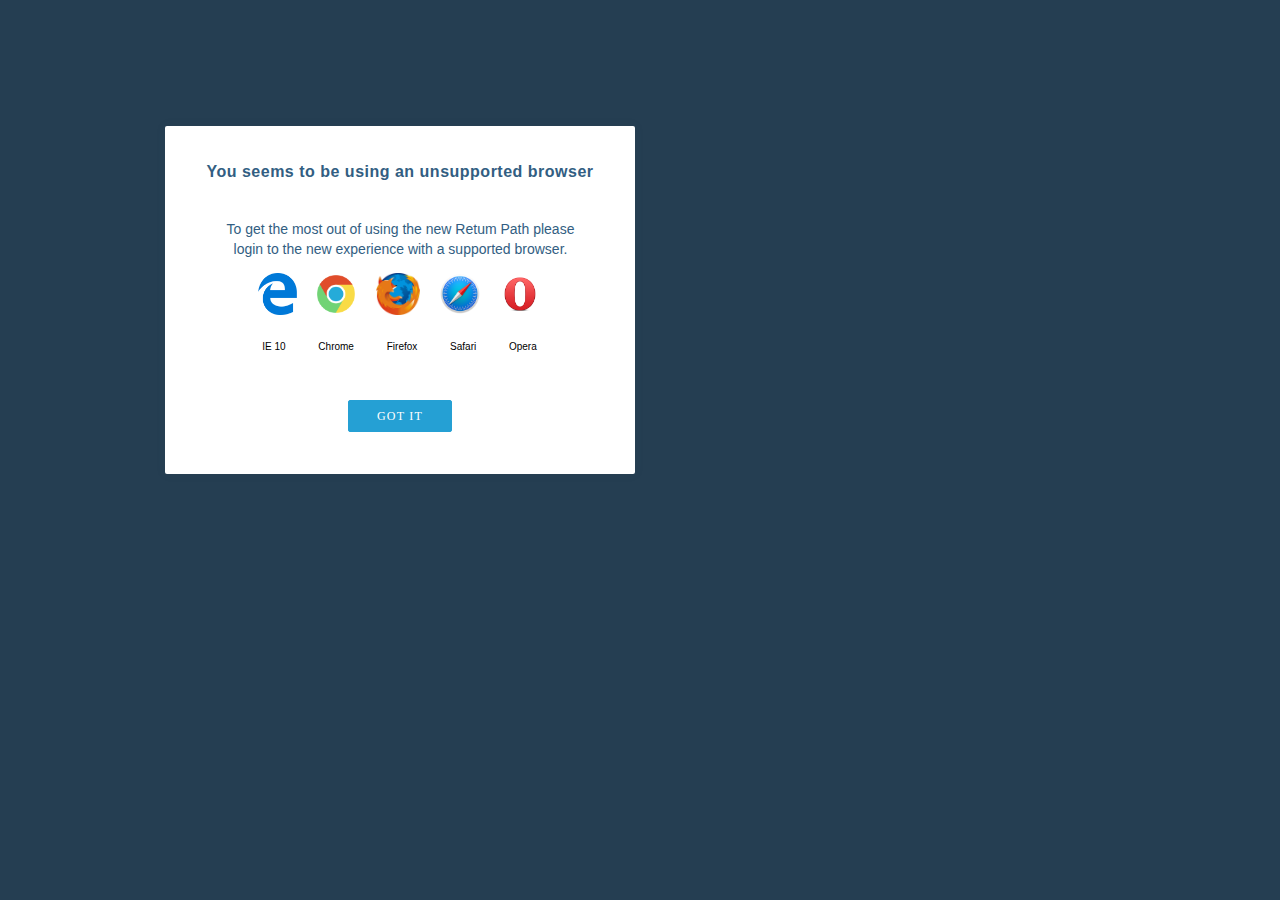
<file: dz3/index.html>
<!DOCTYPE html>
<html lang="en">
  <head>
    <meta charset="UTF-8" />
    <meta name="viewport" content="width=device-width, initial-scale=1.0" />
    <title>dz3</title>
    <link rel="stylesheet" href="./styles.css" />
  </head>
  <body>
    <div class="lightbox-div">
      <h6 class="title-header">You seems to be using an unsupported browser</h6>
      <p class="sub-text">
        To get the most out of using the new Retum Path please login to the new
        experience with a supported browser.
      </p>

      <nav class="img-nav">
        <img class="displayd" src="./Microsoft.png" alt="Exp" height="42" />
        <img class="displayd" src="./Chrome.png" alt="Chrome" height="42" />
        <img class="displayd" src="./Firefox.png" alt="Firefox" height="42" />
        <img class="displayd" src="./Safari.png" alt="Safari" height="42" />
        <img class="displayd" src="./Opera.png" alt="Opera" height="42" />
      </nav>

      <nav class="page-nav">
        <a href="" class="page-link">IE 10</a>
        <a href="" class="page-link">Chrome</a>
        <a href="" class="page-link">Firefox</a>
        <a href="" class="page-link">Safari</a>
        <a href="" class="page-link">Opera</a>
      </nav>
      <div class="button">
        <button class="btn">GOT IT</button>
      </div>
    </div>
  </body>
</html>
</file>
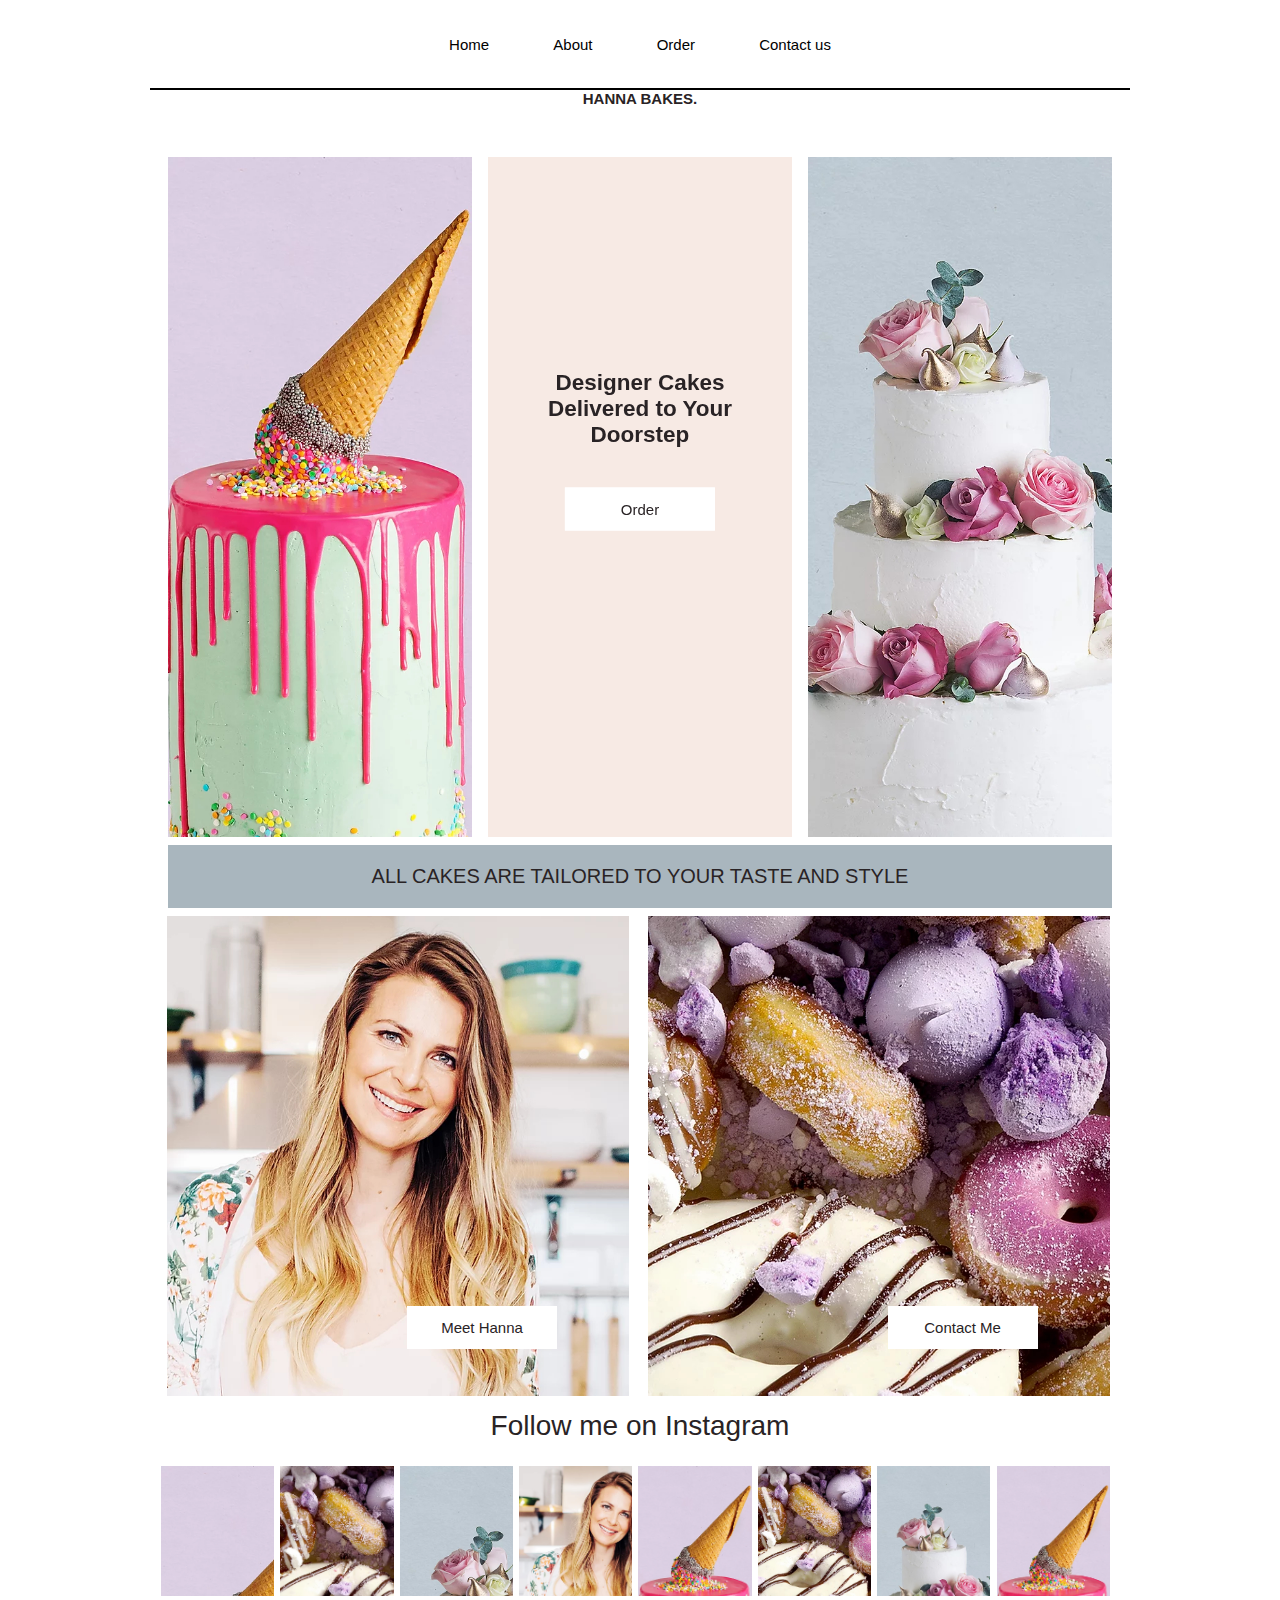
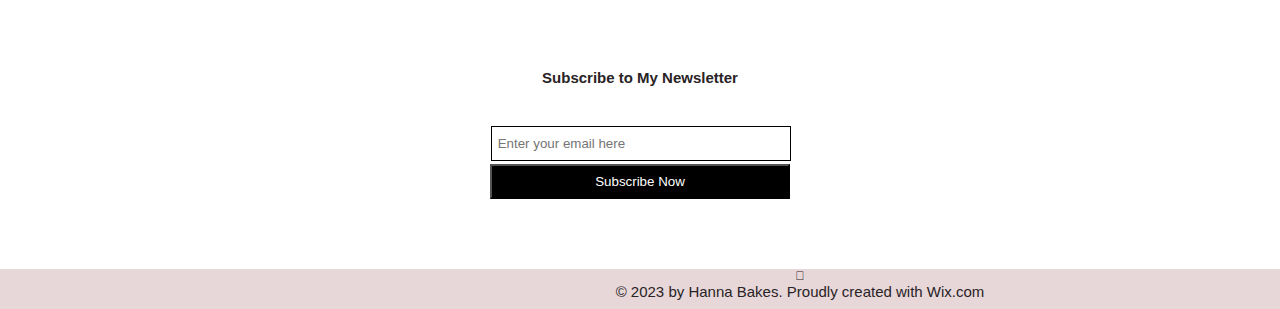
<file: dz4/index.html>
<!DOCTYPE html>
<html lang="en">
  <head>
    <meta charset="UTF-8" />
    <meta name="viewport" content="width=device-width, initial-scale=1.0" />
    <title>Lesson 3</title>
    <link rel="stylesheet" href="./styles.css" />
  </head>
  <body>
    <header>
      <nav class="page-nav">
        <a href="" class="page-link">Home</a>
        <a href="" class="page-link">About</a>
        <a href="" class="page-link">Order</a>
        <a href="" class="page-link">Contact us</a>
      </nav>
    </header>

    <main class="page-content">
      <section class="name-section"><h2>HANNA BAKES.</h2></section>

      <section class="promotion-baner">
        <div
          style="background-image: url(./1.jpg);"
          class="baner-item with-image"
        ></div>

        <div class="baner-item colored">
          <div class="item-description">
            <h2 class="description-head">
              Designer Cakes <br />
              Delivered to Your <br />
              Doorstep
            </h2>
            <a href="#" class="action-button">Order</a>
          </div>
        </div>

        <div
          style="background-image: url(./2.jpg);"
          class="baner-item with-image"
        ></div>
      </section>
      <section>
        <div class="baner-text">
          ALL CAKES ARE TAILORED TO YOUR TASTE AND STYLE
        </div>
      </section>

      <section class="photo-baner">
        <div style="background-image: url(./3.jpg);" class="photo-item">
          <a href="#" class="meet-button">Meet Hanna</a>
        </div>
        <div style="background-image: url(./4.jpg);" class="photo-item">
          <a href="#" class="contact-button">Contact Me</a>
        </div>
      </section>
      <section>
        <div class="class-follow">Follow me on Instagram</div>
      </section>
      <section>
        <div style="background-image: url(./1.jpg);" class="sweet-item"></div>
        <div style="background-image: url(./4.jpg);" class="sweet-item"></div>
        <div style="background-image: url(./2.jpg);" class="sweet-item"></div>
        <div style="background-image: url(./3.jpg);" class="sweet-item"></div>
        <div style="background-image: url(./1.jpg);" class="cake-item"></div>
        <div style="background-image: url(./4.jpg);" class="cake-item"></div>
        <div style="background-image: url(./2.jpg);" class="cake-item"></div>
        <div style="background-image: url(./1.jpg);" class="cake-item"></div>
      </section>
      <section>
        <form action="" class="comments-form">
          <h4 class="form-header">Subscribe to My Newsletter</h4>
          <div>
            <input
              type="text"
              class="form-field"
              placeholder=" Enter your email here"
            />
          </div>
          <div>
            <button class="btn">Subscribe Now</button>
          </div>
        </form>
      </section>
    </main>

    <footer class="page-footer">
      <h5></h5>
      © 2023 by Hanna Bakes. Proudly created with Wix.com
    </footer>
  </body>
</html>
</file>
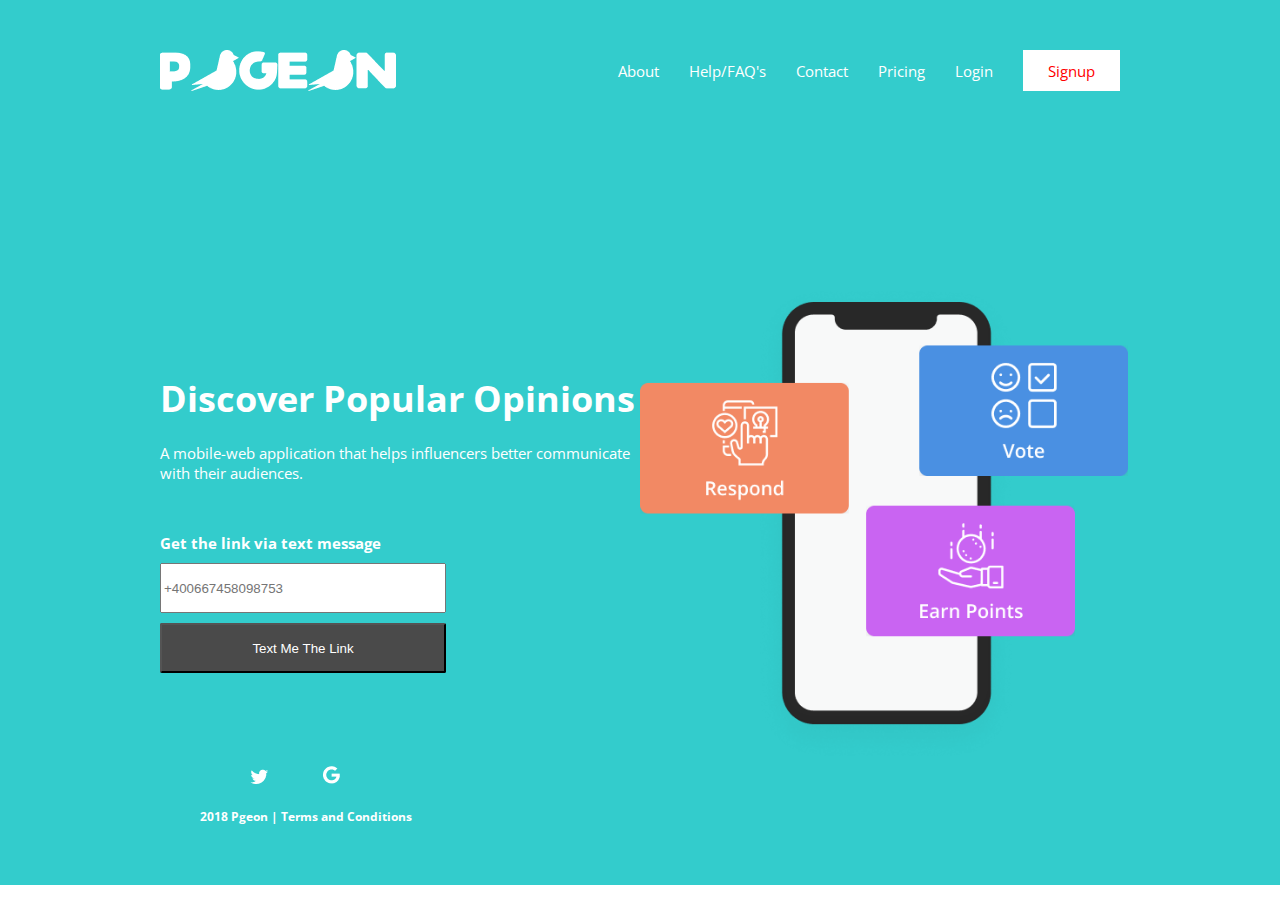
<file: dz5/index.html>
<!DOCTYPE html>
<html lang="en">
  <head>
    <meta charset="UTF-8" />
    <meta name="viewport" content="width=device-width, initial-scale=1.0" />
    <title>DZ5</title>
    <link rel="stylesheet" href="./styles.css" />
  </head>
  <body>

    <header class="page-section page-header">
        <div class="page-content">
          <div class="logo">
            <img class="logo-img" src="P.png" alt="">
            <img class="logo-img" src="O.png" alt="">
            <img class="logo-img" src="G.png" alt="">
            <img class="logo-img" src="E.png" alt="">
            <img class="logo-img" src="O.png" alt="">
            <img class="logo-img" src="N.png" alt="">
          </div>
               
          <nav class="nav">
            <a href="#" class="nav-item">About</a>
            <a href="#" class="nav-item">Help/FAQ's</a>
            <a href="#" class="nav-item">Contact</a>
            <a href="#" class="nav-item">Pricing</a>
            <a href="#" class="nav-item">Login</a>
            <a href="#" class="nav-item">Signup</a>
          </nav>
        </div>
    </header>
    <section class="page-section baner-section">
      <div class="page-content">
        <div class="baner-column">
            <div class="baner-text">
              <h2 class="name-header">Discover Popular Opinions</h2>

              <p class="p-content">
                A mobile-web application that helps influencers better communicate
                <br> with their audiences.
              </p>
              <form action="" class="get-link">
                  <h4>Get the link via text message</h4>
                <div>
                    <input type="text" class="number-field" placeholder="+400667458098753"/>
                    <div class="button-wrapper">
                        <button class="btn">Text Me The Link</button>
                    </div>
                    </div>  
                </form>
            </div>
            </div>

              <div class="baner-column">
              <img class="baner-image" src="Iphone mocks.png" alt="">
          </div>
          </section>

          <footer class="page-footer">
              <img class="twitter" src="t.png" alt="">
              <img src="./.png" alt="">
              <h5 class="text-footer">2018 Pgeon	|	Terms and Conditions</h5>
          </footer>

  </body>
</html>
</file>
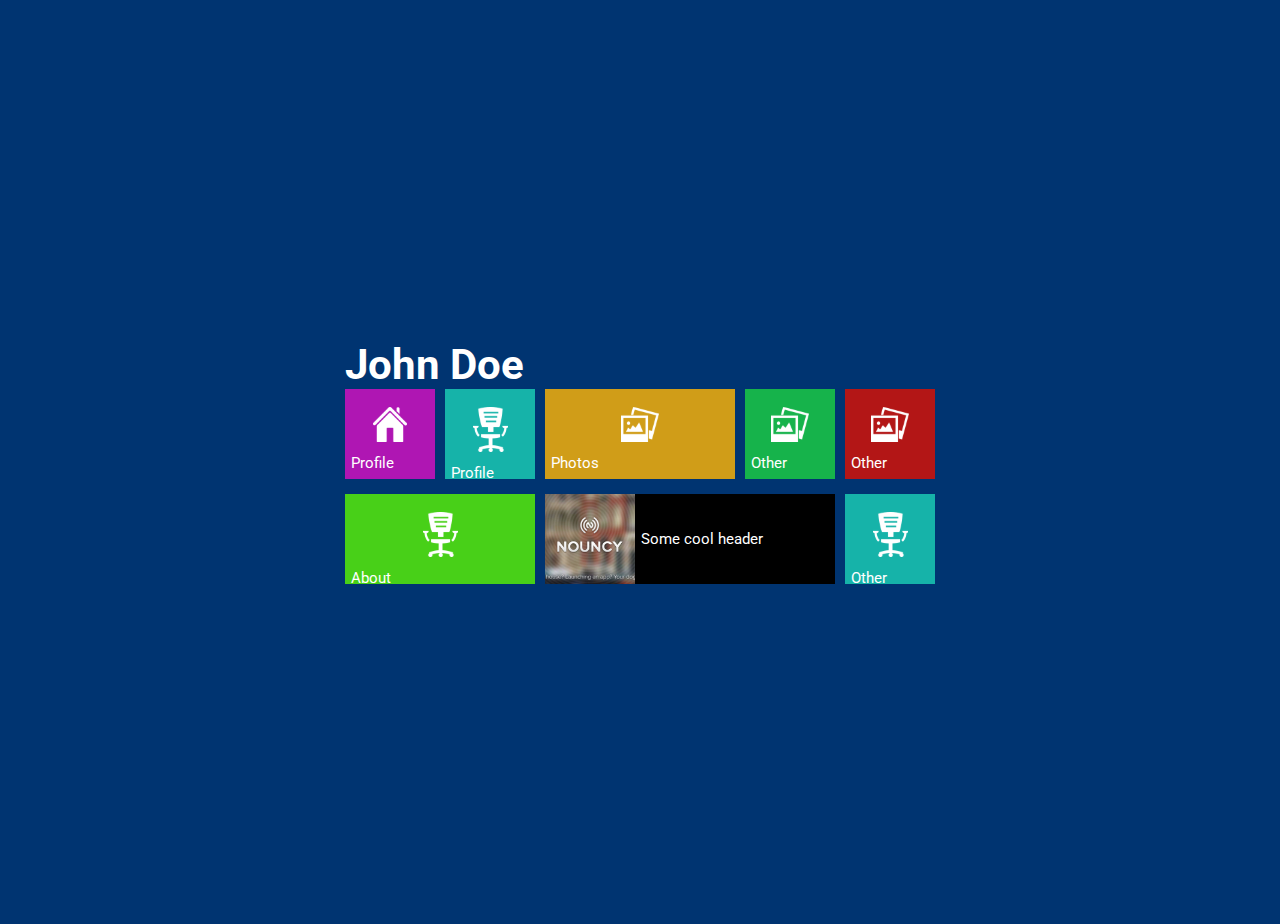
<file: dz7/index.html>
<!DOCTYPE html>
<html lang="en">
  <head>
    <meta charset="UTF-8" />
    <meta name="viewport" content="width=device-width, initial-scale=1.0" />
    <title>dz7</title>
    <link rel="stylesheet" href="./styles/all.css" />
  </head>
  <body>
    <section class="page-section">
      <div class="div-section">
        <h2 class="name-title">John Doe</h2>
        <nav class="nav">
          <a href="#" class="nav-item" style="background-color: #af16b3;">
            <img class="nav-img" src="1.svg" alt="" />
            <p class="text">Profile</p>
          </a>
          <a href="#" class="nav-item" style="background-color: #16b3a9;"
            ><img class="nav-img" src="2.svg" alt="" />
            <p class="text">Profile</p>
          </a>
          <a href="#" class="nav-item-1" style="background-color: #d09d18;">
            <img class="nav-img" src="image 4.svg" alt="" />
            <p class="text">Photos</p>
          </a>
          <a href="#" class="nav-item" style="background-color: #16b34b;">
            <img class="nav-img" src="image 4.svg" alt="" />
            <p class="text">Other</p>
          </a>
          <a href="#" class="nav-item" style="background-color: #b31616;">
            <img class="nav-img" src="image 4.svg" alt="" />
            <p class="text">Other</p>
          </a>
        </nav>
        <nav class="nav">
          <a href="#" class="nav-item-1" style="background-color: #48d018;">
            <img class="nav-img" src="2.svg" alt="" />
            <p class="text">About</p></a
          >

          <a href="#" class="nav-item-2" style="background-color: black;">
            <img src="4.svg" alt="" />
            <p class="text"></p>Some cool header</p>
          </a>
          <a href="#" class="nav-item" style="background-color: #16b3a9;">
            <img class="nav-img" src="2.svg" alt="" />
            <p class="text">Other</p>
          </a>
        </nav>
      </div>
    </section>
  </body>
</html>
</file>
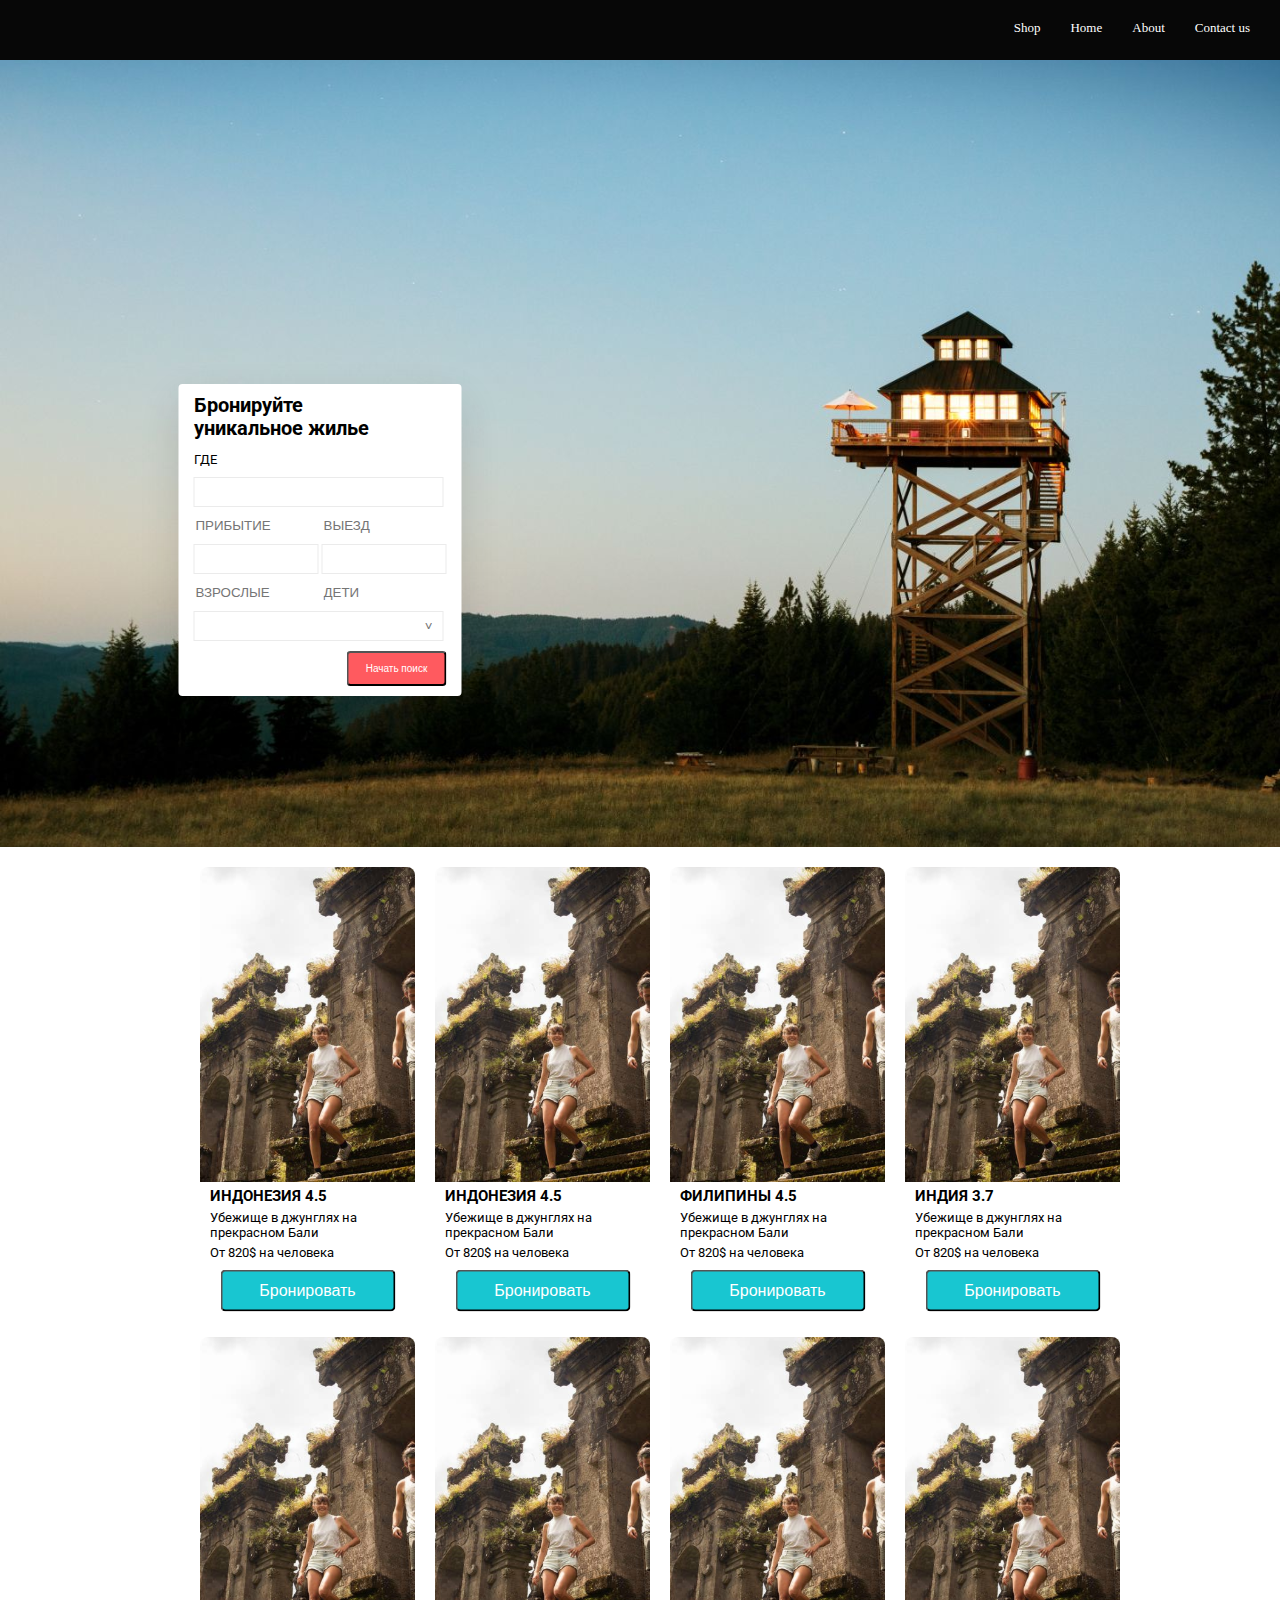
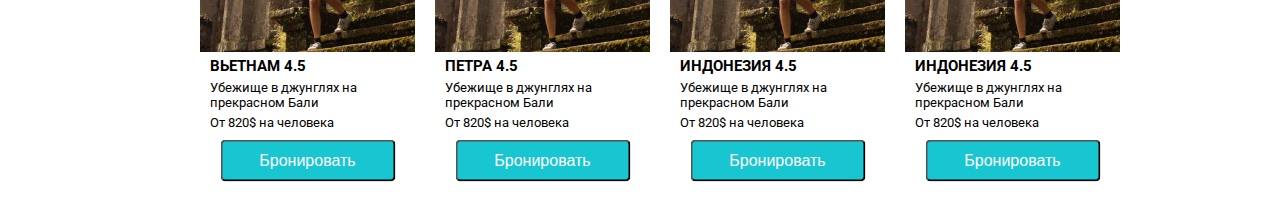
<file: dz8/index.html>
<!DOCTYPE html>
<html lang="en">
  <head>
    <meta charset="UTF-8" />
    <meta name="viewport" content="width=device-width, initial-scale=1.0" />
    <title>Dz8</title>
    <link rel="stylesheet" href="./index.css" />
  </head>
  <body>
    <header class="page-header">
      <nav class="nav">
        <a href="#" class="nav-item">Shop</a>
        <a href="#" class="nav-item nav-hidden">Home</a>
        <a href="#" class="nav-item nav-hidden">About</a>
        <a href="#" class="nav-item nav-hidden">Contact us</a>
      </nav>
    </header>

    <main class="page-main grid-view">
       <IMg class="img-pic" src="1.svg"></IMg>
        <form action="" class="form-booking">
            <h2 class="form-header">Бронируйте <br> уникальное жилье</h2>
        <p>ГДЕ</p>
        <div>
          <input type="text" class="email-field" />
        </div>
        <div>
          <input type="text" class="text-arrive" placeholder="ПРИБЫТИЕ"/>
          <input type="text" class="text-arrive" placeholder="ВЫЕЗД"/>

        </div>
        
        <div>
          <input type="text" class="email-arrive" />
          <input type="text" class="email-arrive" />

        </div>
        <div>
          <input type="text" class="text-arrive" placeholder="ВЗРОСЛЫЕ"/>
          <input type="text" class="text-arrive" placeholder="ДЕТИ"/>
          
        </div>        <div>
          <input type="text" class="email-field" placeholder="˅"/><span></span>
        </div>
        <div class="button-wrapper">
          <button class="btn">Начать поиск</button>
        </div>
      </div>
        </form>
        
      <div class="col-8 content grid-view">
        <div class="col-4 col-lg-4 col-xs-8">
          <div class="thumbnail">
            <div class="thumbnail-img"></div>
            <div class="thumbnail-details">
              <h3 class="name-country">ИНДОНЕЗИЯ 4.5</h3>
              
              <p class="p-text">Убежище в джунглях на <br> прекрасном Бали <br>
                <p>От 820$ на человека</p>
              </p>
              <button class="thumbnail-btn">Бронировать</button>
            </div>
          </div>
        </div>

        <div class="col-4 col-lg-4 col-xs-8">
          <div class="thumbnail">
            <div class="thumbnail-img"></div>
            <div class="thumbnail-details">
              <h3 class="name-country">ИНДОНЕЗИЯ 4.5</h3>
              <p class="p-text">Убежище в джунглях на <br> прекрасном Бали <br>
                <p>От 820$ на человека</p>
              </p>
              <button class="thumbnail-btn">Бронировать</button>
            </div>
          </div>
        </div>

        <div class="col-4 col-lg-4 col-xs-8">
          <div class="thumbnail">
            <div class="thumbnail-img"></div>
            <div class="thumbnail-details">
              <h3 class="name-country">ФИЛИПИНЫ 4.5</h3>

              <p class="p-text">Убежище в джунглях на <br> прекрасном Бали <br>
                <p>От 820$ на человека</p>
              </p>
              <button class="thumbnail-btn">Бронировать</button>
            </div>
            
          </div>
        </div>
        <div class="col-4 col-lg-4 col-xs-8">
          <div class="thumbnail">
            <div class="thumbnail-img"></div>
            <div class="thumbnail-details">
              <h3 class="name-country">ИНДИЯ 3.7</h3>

              <p class="p-text">Убежище в джунглях на <br> прекрасном Бали <br>
                <p>От 820$ на человека</p>
              </p class=>
              <button class="thumbnail-btn">Бронировать</button>
            </div>
          </div>
        </div>
        <div class="col-4 col-lg-4 col-xs-8">
          <div class="thumbnail">
            <div class="thumbnail-img"></div>
            <div class="thumbnail-details">
              <h3 class="name-country">ВЬЕТНАМ 4.5</h3>

              <p class="p-text">Убежище в джунглях на <br> прекрасном Бали <br>
                <p>От 820$ на человека</p>
              </p class>
              <button class="thumbnail-btn">Бронировать</button>
            </div>
          </div>
        </div>
        <div class="col-4 col-lg-4 col-xs-8">
          <div class="thumbnail">
            <div class="thumbnail-img"></div>
            <div class="thumbnail-details">
              <h3 class="name-country">ПЕТРА 4.5</h3>

              <p class="p-text">Убежище в джунглях на <br> прекрасном Бали <br>
                <p>От 820$ на человека</p> 
              </p class=>
              <button class="thumbnail-btn">Бронировать</button>
            </div>
          </div>
        </div>
        <div class="col-4 col-lg-4 col-xs-8">
          <div class="thumbnail">
            <div class="thumbnail-img"></div>
            <div class="thumbnail-details">
              <h3 class="name-country">ИНДОНЕЗИЯ 4.5</h3>

              <p class="p-text">Убежище в джунглях на <br> прекрасном Бали <br>
                <p>От 820$ на человека</p>
              </p class>
              <button class="thumbnail-btn">Бронировать</button>
            </div>
          </div>
        </div>
        <div class="col-4 col-lg-4 col-xs-8">
          <div class="thumbnail">
            <div class="thumbnail-img"></div>
            <div class="thumbnail-details">
              <h3 class="name-country">ИНДОНЕЗИЯ 4.5</h3>

              <p class="p-text">Убежище в джунглях на <br> прекрасном Бали <br>
                <p>От 820$ на человека</p>
              </p class>
              <button class="thumbnail-btn">Бронировать</button>
            </div>
          </div>
        </div>
      </div>
    </main>
  </body>
</html>
</file>
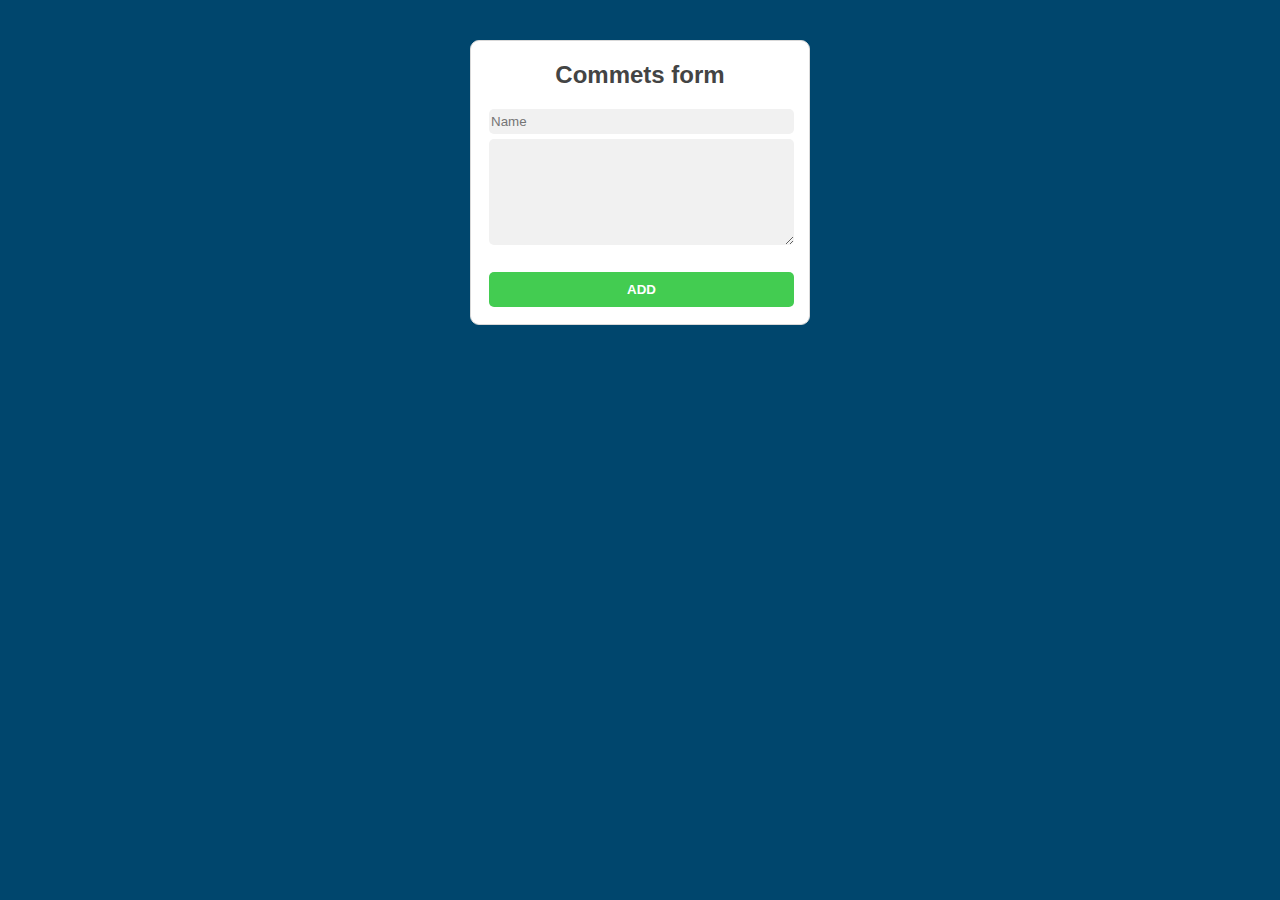
<file: lesson_2/index.html>
<!DOCTYPE html>
<html lang="en">
  <head>
    <meta charset="UTF-8" />
    <meta name="viewport" content="width=device-width, initial-scale=1.0" />
    <title>Lesson_2</title>
    <link rel="stylesheet" href="./styles.css" />
  </head>
  <body>
    <form action="" class="comments-form">
      <h2 class="form-header">Commets form</h2>
      <div>
        <input type="text" class="form-field" placeholder="Name" />
      </div>

      <div>
        <textarea name="text" cols="30" rows="10" class="form-field"></textarea>
      </div>

      <div class="button-wrapper">
        <button class="btn">ADD</button>
      </div>
    </form>
  </body>
</html>
</file>
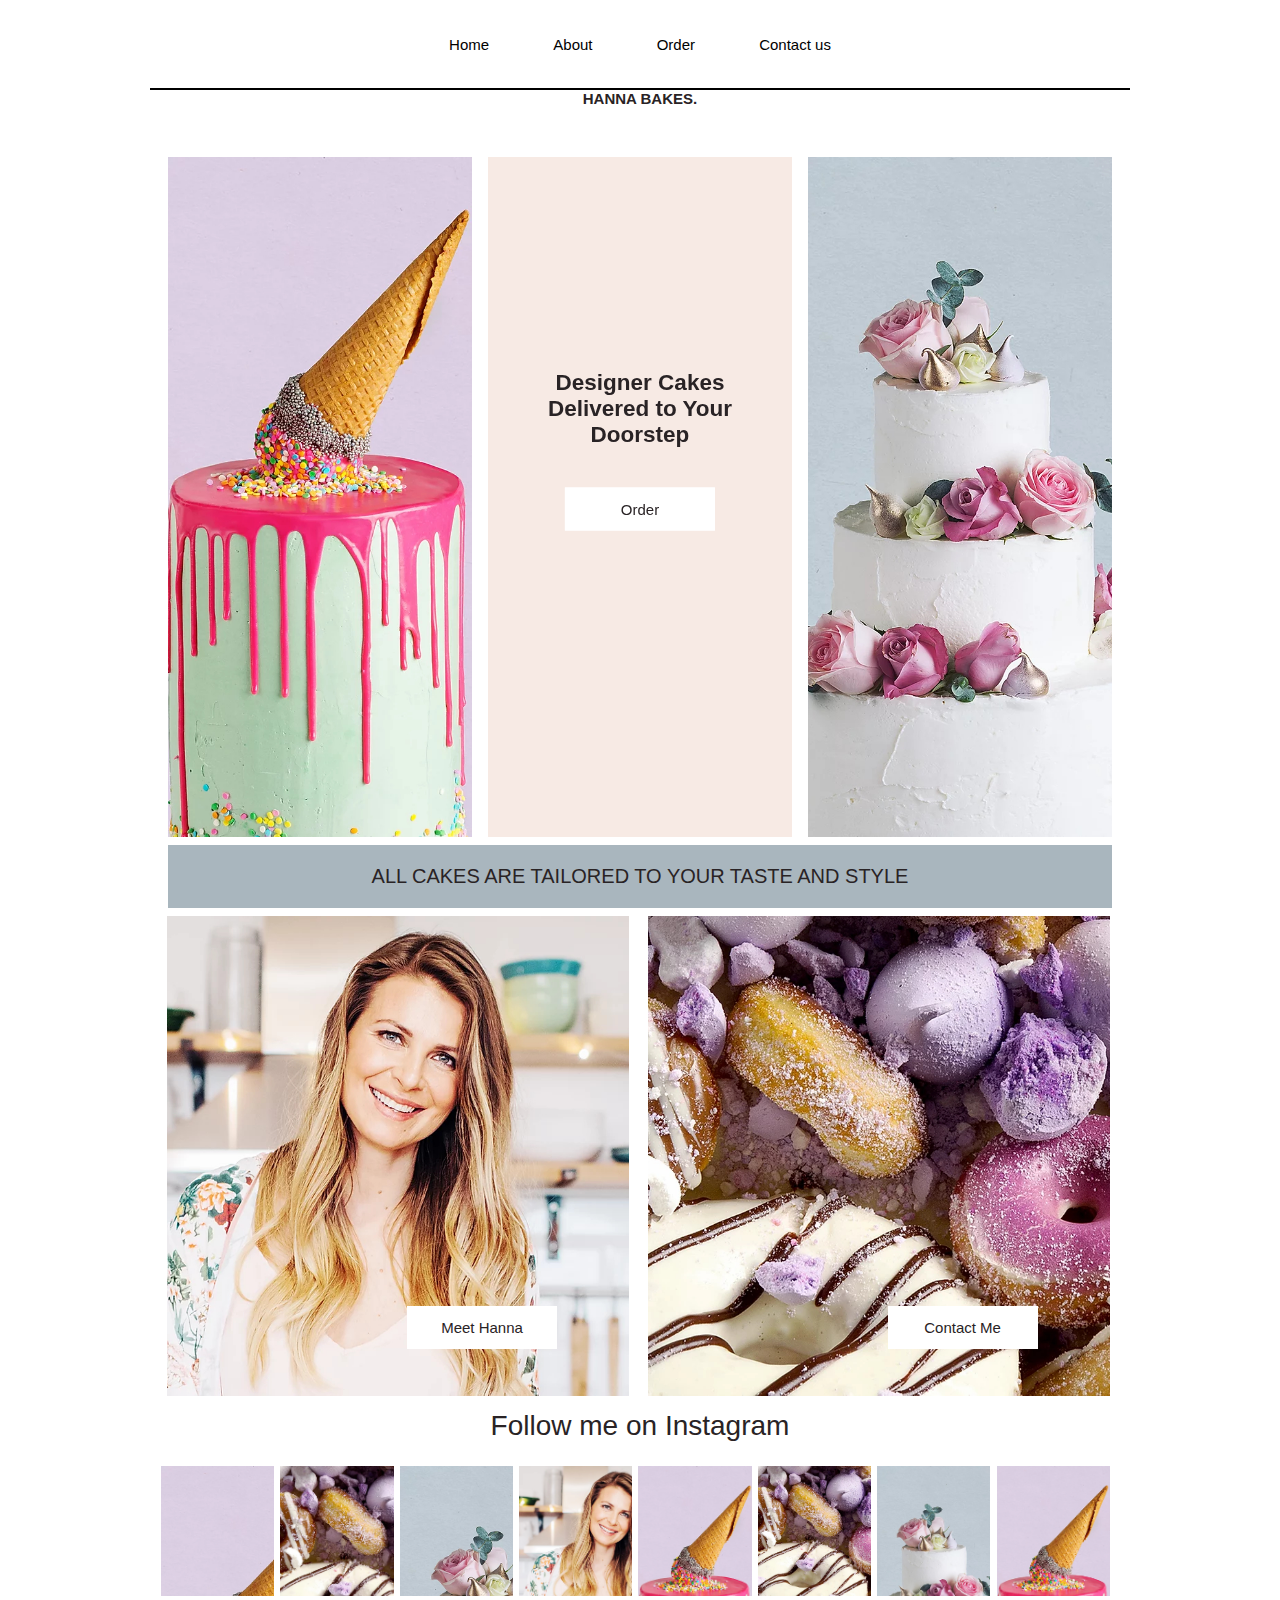
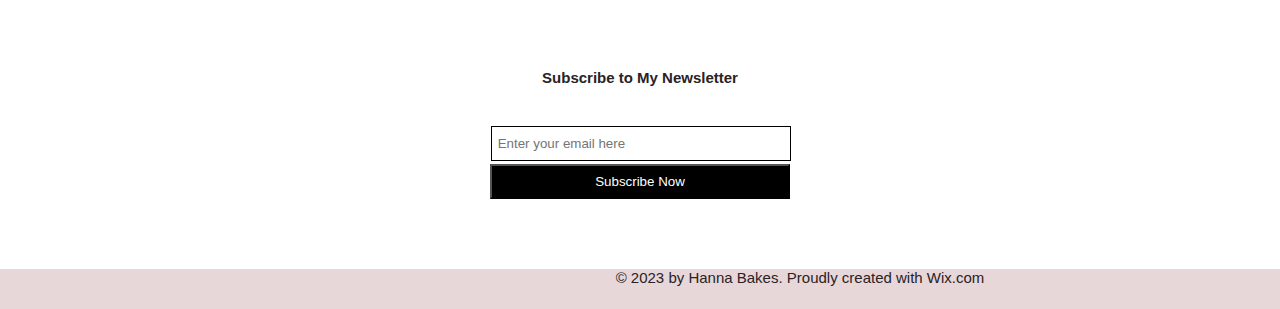
<file: lesson_3/index.html>
<!DOCTYPE html>
<html lang="en">
  <head>
    <meta charset="UTF-8" />
    <meta name="viewport" content="width=device-width, initial-scale=1.0" />
    <title>Lesson 3</title>
    <link rel="stylesheet" href="./styles.css" />
  </head>
  <body>
    <header>
      <nav class="page-nav">
        <a href="" class="page-link">Home</a>
        <a href="" class="page-link">About</a>
        <a href="" class="page-link">Order</a>
        <a href="" class="page-link">Contact us</a>
      </nav>
    </header>

    <main class="page-content">
      <section class="name-section"><h2>HANNA BAKES.</h2></section>

      <section class="promotion-baner">
        <div
          style="background-image: url(./1.jpg);"
          class="baner-item with-image"
        ></div>

        <div class="baner-item colored">
          <div class="item-description">
            <h2 class="description-head">
              Designer Cakes <br />
              Delivered to Your <br />
              Doorstep
            </h2>
            <a href="#" class="action-button">Order</a>
          </div>
        </div>

        <div
          style="background-image: url(./2.jpg);"
          class="baner-item with-image"
        ></div>
      </section>
      <section>
        <div class="baner-text">
          ALL CAKES ARE TAILORED TO YOUR TASTE AND STYLE
        </div>
      </section>

      <section class="photo-baner">
        <div style="background-image: url(./3.jpg);" class="photo-item">
          <a href="#" class="meet-button">Meet Hanna</a>
        </div>
        <div style="background-image: url(./4.jpg);" class="photo-item">
          <a href="#" class="contact-button">Contact Me</a>
        </div>
      </section>
      <section>
        <div class="class-follow">Follow me on Instagram</div>
      </section>
      <section>
        <div style="background-image: url(./1.jpg);" class="sweet-item"></div>
        <div style="background-image: url(./4.jpg);" class="sweet-item"></div>
        <div style="background-image: url(./2.jpg);" class="sweet-item"></div>
        <div style="background-image: url(./3.jpg);" class="sweet-item"></div>
        <div style="background-image: url(./1.jpg);" class="cake-item"></div>
        <div style="background-image: url(./4.jpg);" class="cake-item"></div>
        <div style="background-image: url(./2.jpg);" class="cake-item"></div>
        <div style="background-image: url(./1.jpg);" class="cake-item"></div>
      </section>
      <section>
        <form action="" class="comments-form">
          <h4 class="form-header">Subscribe to My Newsletter</h4>
          <div>
            <input
              type="text"
              class="form-field"
              placeholder=" Enter your email here"
            />
          </div>
          <div>
            <button class="btn">Subscribe Now</button>
          </div>
        </form>
      </section>
    </main>

    <footer class="page-footer">
      © 2023 by Hanna Bakes. Proudly created with Wix.com
    </footer>
  </body>
</html>
</file>
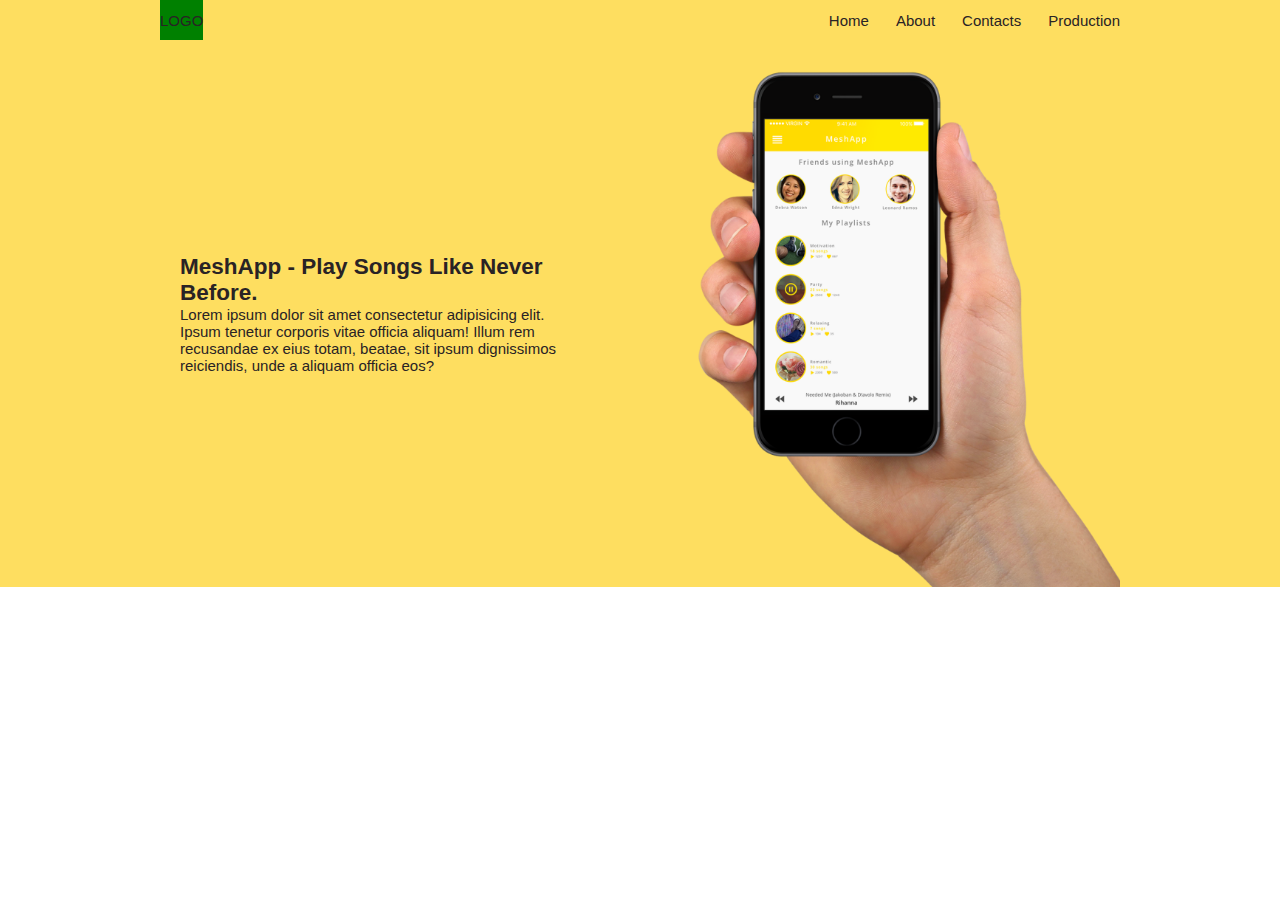
<file: lesson_5/index.html>
<!DOCTYPE html>
<html lang="en">
  <head>
    <meta charset="UTF-8" />
    <meta name="viewport" content="width=device-width, initial-scale=1.0" />
    <title>Document</title>
    <link rel="stylesheet" href="./styles.css" />
  </head>
  <body>
    <header class="page-section page-header">
      <div class="page-content">
        <div class="logo">LOGO</div>
        <nav class="nav">
          <a href="#" class="nav-item">Home</a>
          <a href="#" class="nav-item">About</a>
          <a href="#" class="nav-item">Contacts</a>
          <a href="#" class="nav-item">Production</a>
        </nav>
      </div>
    </header>
    <section class="page-section baner-section">
      <div class="page-content">
        <div class="baner-column">
          <div class="baner-text">
            <h2>MeshApp - Play Songs Like Never Before.</h2>
            <p>
              Lorem ipsum dolor sit amet consectetur adipisicing elit. Ipsum
              tenetur corporis vitae officia aliquam! Illum rem recusandae ex
              eius totam, beatae, sit ipsum dignissimos reiciendis, unde a
              aliquam officia eos?
            </p>
          </div>
        </div>
        <div class="baner-column">
          <img
            class="baner-image"
            srcset="
              ./assets/images/iphone.png     768w,
              ./assets/images/iphone@2x.png 1200w
            "
            src="./assets/images/iphone@3x.png"
          />
        </div>
      </div>
    </section>
  </body>
</html>
</file>
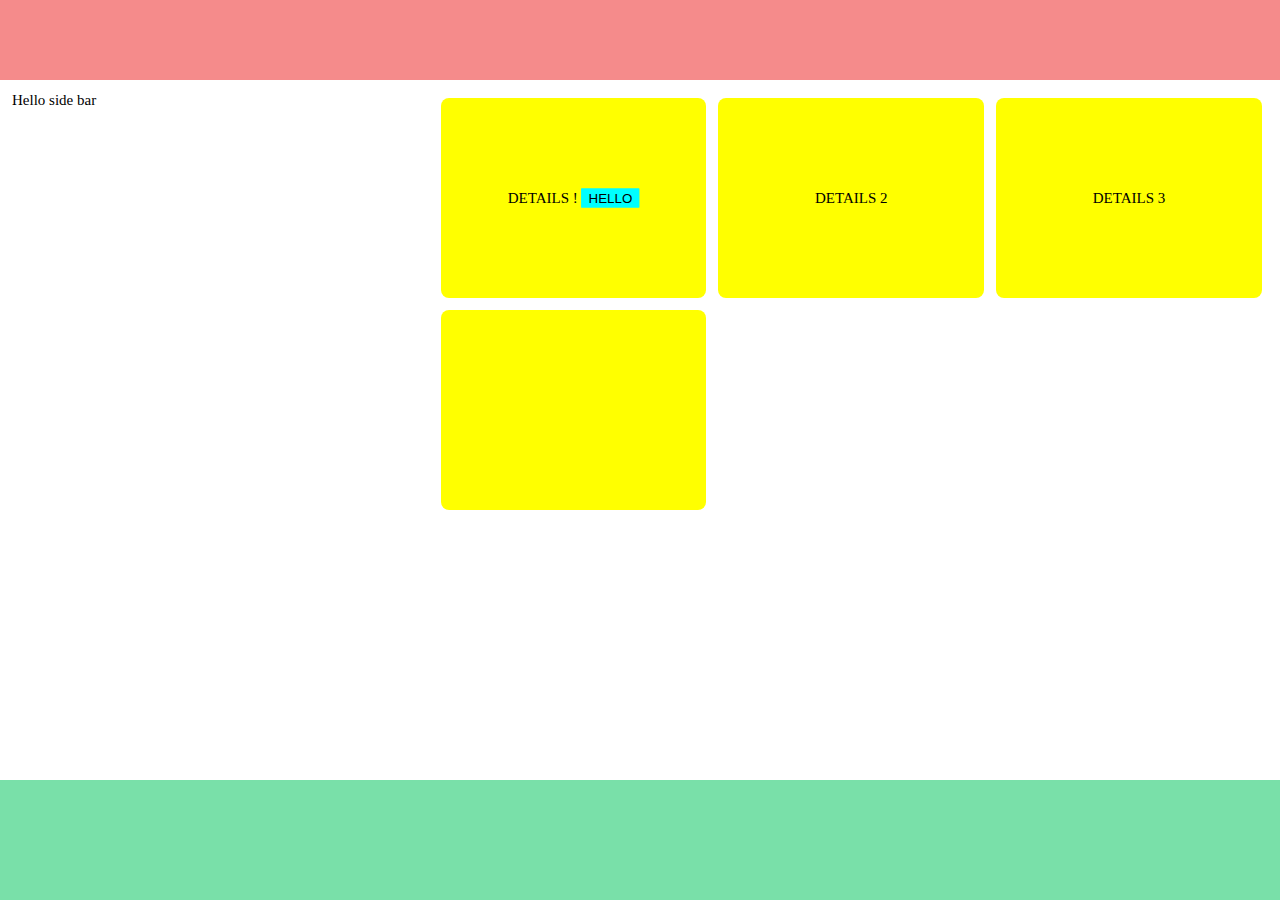
<file: lesson_8/index.html>
<!DOCTYPE html>
<html lang="en">
  <head>
    <meta charset="UTF-8" />
    <meta name="viewport" content="width=device-width, initial-scale=1.0" />
    <title>Lesson 8</title>
    <link rel="stylesheet" href="./index.css" />
  </head>
  <body>
    <header class="page-header"></header>
    <main class="page-main grid-view">
      <aside class="col-4">
        Hello side bar
      </aside>
      <div class="col-8 content grid-view">
        <div class="col-4 col-md-4 col-sm-6 col-xs-12">
          <div class="thumbnail">
            <div class="thumbnail-img"></div>
            <div class="thumbnail-details">
              DETAILS !
              <button class="thumbnail-btn">HELLO</button>
            </div>
          </div>
        </div>
        <div class="col-4 col-md-4 col-sm-6 col-xs-12">
          <div class="thumbnail">
            <div class="thumbnail-img"></div>
            <div class="thumbnail-details">DETAILS 2</div>
          </div>
        </div>
        <div class="col-4 col-md-4 col-sm-6 col-xs-12">
          <div class="thumbnail">
            <div class="thumbnail-img"></div>
            <div class="thumbnail-details">DETAILS 3</div>
          </div>
        </div>
        <div class="col-4 col-md-4 col-sm-6 col-xs-12">
          <div class="thumbnail">
            <div class="thumbnail-img"></div>
            <div class="thumbnail-details"></div>
          </div>
        </div>
      </div>
    </main>
    <footer class="page-footer"></footer>
  </body>
</html>
</file>
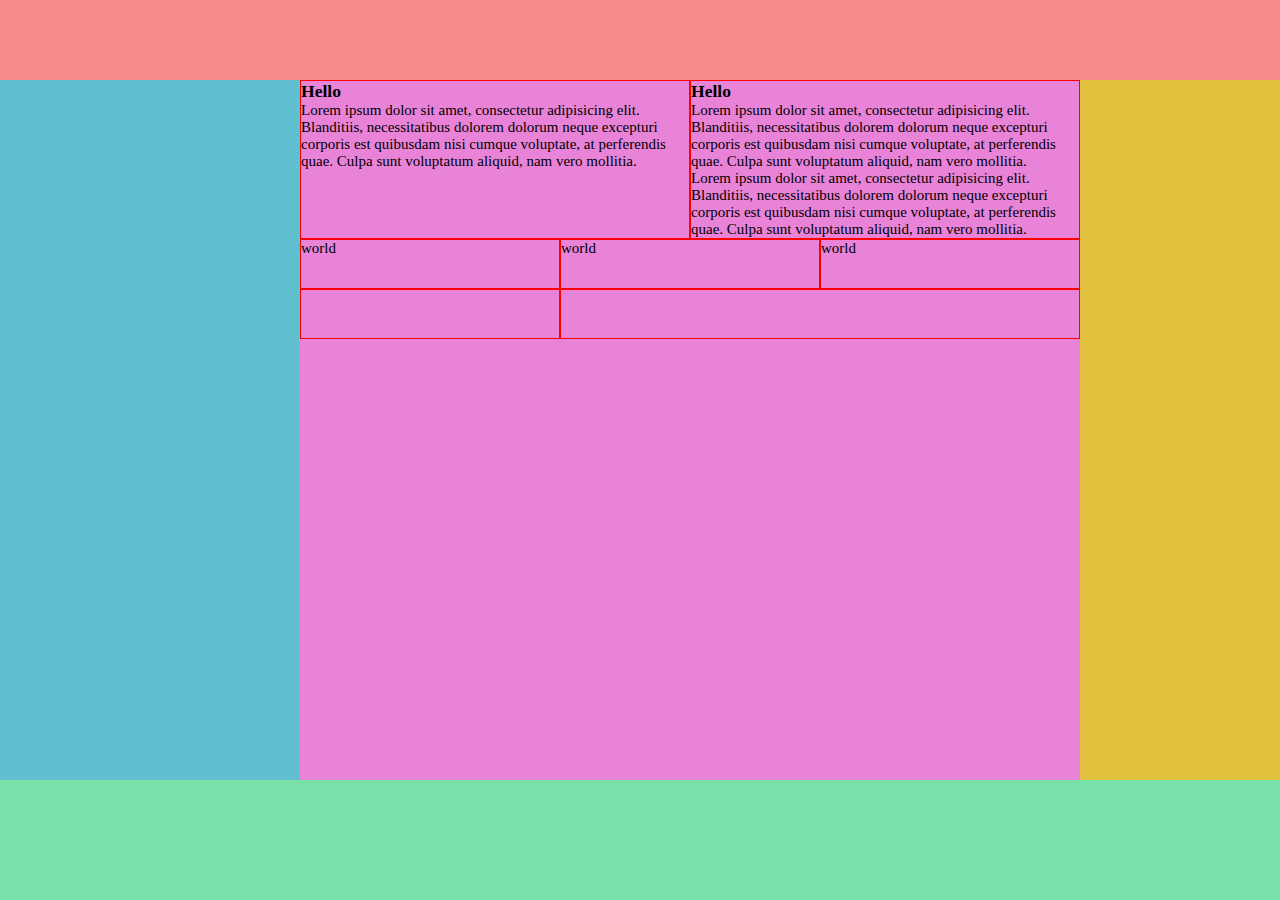
<file: practice_3/index.html>
<!DOCTYPE html>
<html lang="en">
  <head>
    <meta charset="UTF-8" />
    <meta name="viewport" content="width=device-width, initial-scale=1.0" />
    <title>Document</title>
    <link rel="stylesheet" href="./styles/all.css" />
  </head>
  <body>
    <header class="page-header"></header>
    <main class="page-main">
      <div class="column column-left"></div>
      <div class="column column-main grid">
        <div class="col-3">
          <div class="article">
            <h3>Hello</h3>
            <p>
              Lorem ipsum dolor sit amet, consectetur adipisicing elit.
              Blanditiis, necessitatibus dolorem dolorum neque excepturi
              corporis est quibusdam nisi cumque voluptate, at perferendis quae.
              Culpa sunt voluptatum aliquid, nam vero mollitia.
            </p>
          </div>
        </div>
        <div class="col-3">
          <div class="article">
            <h3>Hello</h3>
            <p>
              Lorem ipsum dolor sit amet, consectetur adipisicing elit.
              Blanditiis, necessitatibus dolorem dolorum neque excepturi
              corporis est quibusdam nisi cumque voluptate, at perferendis quae.
              Culpa sunt voluptatum aliquid, nam vero mollitia.
            </p>
            <p>
              Lorem ipsum dolor sit amet, consectetur adipisicing elit.
              Blanditiis, necessitatibus dolorem dolorum neque excepturi
              corporis est quibusdam nisi cumque voluptate, at perferendis quae.
              Culpa sunt voluptatum aliquid, nam vero mollitia.
            </p>
          </div>
        </div>

        <div class="col-2">world</div>
        <div class="col-2">world</div>
        <div class="col-2">world</div>

        <div class="col-2"></div>
        <div class="col-4"></div>
      </div>
      <div class="column column-right"></div>
    </main>
    <footer class="page-footer"></footer>
  </body>
</html>
</file>
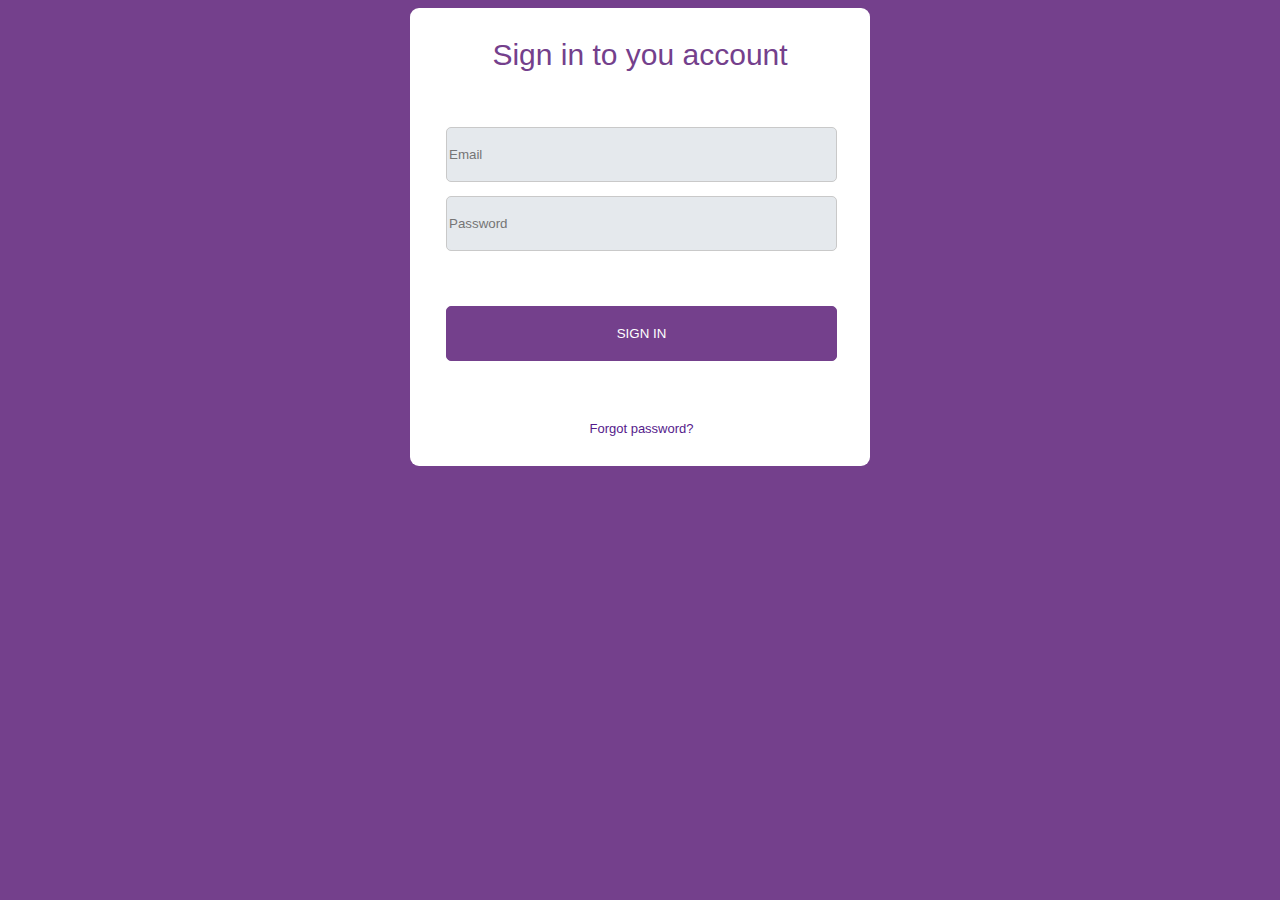
<file: dz2/dz2.html>
<!DOCTYPE html>
<html lang="en">
  <head>
    <meta charset="UTF-8" />
    <meta name="viewport" content="width=device-width, initial-scale=1.0" />
    <title>DZ2</title>
    <link rel="stylesheet" href="./styles1.css" />
  </head>
  <body>
    <form action="" method="POST" class="sign-in">
      
      <h2 class="form-header">Sign in to you account</h2>
      <div>
        <input type="text" class="email-field" placeholder="Email" />
      </div>
      <div>
        <input type="text" class="password-field" placeholder="Password" />
      </div>
      <div class="button-wrapper">
        <button class="btn">SIGN IN</button>
      </div>
      <div>
                <div class="link-password">
          <a class="link-password-text" href="">Forgot password?</a>
      </div>
    </form>
  </body>
</html>
</file>
<file: dz4/styles.css>
* {
  box-sizing: border-box;
}

html {
  font-size: 15px;
  font-family: Arial, Helvetica, sans-serif;
  color: #292325;
}

h1,
h2,
h3,
h4,
h5,
p,
ul,
ol,
body {
  margin: 0;
  padding: 0;
}

a {
  text-decoration: none;
}
.page-nav {
  text-align: center;
  height: 90px;
  border-bottom: 2px solid black;
  max-width: 980px;
  margin: 0 auto;
  position: fixed;
  top: 0;
  width: 100%;
  margin-left: calc((100% - 980px) / 2);
  background-color: rgba(255, 255, 255, 1);
  background-size: 100%;
}
.page-content {
  padding: 40px 0;
}
.page-link {
  color: black;
  display: inline-block;
  margin: 0 30px;
  line-height: 90px;
}
.page-link.active {
  color: #888888;
}
.page-link:hover {
  color: #888888;
}

.page-content {
  max-width: 960px;
  margin: 0 auto;
}

.page-content {
  min-height: calc(100vh - 90px);
}
.name-section {
  width: 906px;
  font-size: 10px;
  margin: 50px auto;
  text-align: center;
}
.promotion-baner {
  font-size: 0;
}
.baner-item {
  font-size: 15px;
  height: 680px;
  width: calc(33.3333% - 16px);
  display: inline-block;
  margin: 0 8px;
  text-align: center;
}
.item-description {
  position: absolute;
  top: 50%;
  left: 50%;
  margin-right: -50%;
  transform: translate(-50%, -50%);
}
.action-button {
  display: block;
  width: 150px;
  color: #292325;
  margin: 40px auto 0;
  padding: 12px 20px;
  background-color: rgba(255, 255, 255, 1);
  border: 1px solid rgba(255, 255, 255, 1);
}
.action-button:hover {
  border-color: black;
}
.baner-item.colored {
  background-color: #f7eae4;
}
.baner-item.with-image {
  background-size: cover;
  background-position: center bottom;
  background-repeat: no-repeat;
}

/*.baner-item:last-child {
  background-image: url(./2.jpg);
}*/
.baner-text {
  font-size: 20px;
  top: 0;
  top: 50%;
  margin: 8px 8px;
  padding: 20px 0;
  text-align: center;
  background-color: rgb(169, 182, 190);
}

.photo-item {
  height: 480px;
  width: calc(49% - 8px);
  display: inline-block;
  margin: 0 7px;
  text-align: center;
  background-size: cover;
  background-position: center bottom;
  background-repeat: no-repeat;
}
.meet-button {
  display: block;
  width: 150px;
  color: #292325;
  margin: 390px 0 0px 240px;
  padding: 12px 20px;
  background-color: rgba(255, 255, 255, 1);
  border: 1px solid rgba(255, 255, 255, 1);
}

.meet-button:hover {
  border-color: black;
}

.contact-button {
  display: block;
  width: 150px;
  color: #292325;
  margin: 390px 0 0 240px;
  padding: 12px 20px;
  background-color: rgba(255, 255, 255, 1);
  border: 1px solid rgba(255, 255, 255, 1);
}

.contact-button:hover {
  border-color: black;
}
.class-follow {
  font-size: 28px;
  top: 0;
  top: 50%;
  margin: 14px 8px;

  position: relative;
  text-align: center;
  background-color: white;
}
.cake-item {
  height: 130px;
  width: calc(12% - 2px);
  display: inline-block;
  margin: 10px 1px;
  padding: 0 4px;
  position: relative;
  text-align: center;
  background-size: cover;
  background-repeat: no-repeat;
}
.sweet-item {
  height: 130px;
  width: calc(12% - 2px);
  display: inline-block;
  margin: 10px 1px;
  position: relative;
  background-size: 180px;
  text-align: center;
}
.comments-form {
  width: 300px;
  background: white;
  border-radius: 2px;
  margin: auto;
  margin-top: 60px;
}
.form-header {
  text-align: center;
}
.form-field {
  width: 300px;
  height: 35px;
  border: 1px solid black;
  margin: 40px 1px 3px 1px;
  outline: none;
}
.form-field:hover {
  border-color: 2px solid black;
  border: 2px solid black;
}
.form-field:focus {
  border: 2px solid red;
}

.btn {
  width: 300px;
  height: 35px;
  background: black;
  color: white;
  margin-bottom: 30px;
}

.page-footer {
  text-align: center;
  bottom: auto;
  margin: 0 auto;
  margin-left: 0;
  min-width: 1600px;
  width: 100%;
  height: 40px;
  background: rgb(231, 215, 217);
}
</file>
<file: dz5/styles.css>
@import url("https://fonts.googleapis.com/css2?family=Open+Sans&display=swap");

* {
  box-sizing: border-box;
}
:root {
  --base-text-color: #ffffff;
  --header-bg-color: #33cccc;
  --base-font-family: "Open Sans";
}
html {
  font-size: 15px;
  font-family: var(--base-font-family);
  color: var(--base-text-color);
}

h1,
h2,
h3,
h4,
h5,
h6,
p,
ul,
ol,
body {
  margin: 0;
  padding: 0;
}

a {
  text-decoration: none;
}

.page-header {
  background-color: var(--header-bg-color);
  padding-bottom: 190px;
}

.page-section {
  display: flex;
  justify-content: center;
}

.page-content {
  max-width: 960px;
  width: 100%;
}

.page-header > .page-content {
  display: flex;
  justify-content: space-between;
}
.nav {
  display: flex;
  justify-content: space-between;
}
.logo {
  margin-top: 50px;
  font-style: oblique;
}

.nav-item {
  margin-right: 30px;
  display: flex;
  align-items: center;
  color: var(--base-text-color);
  margin-top: 50px;
}
.nav-item:last-child {
  margin-right: 0;
  background: white;
  color: red;
  padding: 8px 25px;
}

.logo {
  display: flex;
  align-items: center;
}
.baner-section {
  background-color: var(--header-bg-color);
}

.baner-section > .page-content {
  display: flex;
  align-items: center;
}

.baner-column {
  position: relative;
  width: 50%;
  display: flex;
}
.baner-text {
  width: 577px;
  align-items: center;
}
.baner-image {
  width: 561px;
  height: 485px;
}
.name-header {
  font-size: 36px;
}
.p-content {
  margin-top: 20px;
  margin-bottom: 50px;
}
.number-field {
  width: 286px;
  height: 50px;
  margin: 10px 0;
}
.btn {
  color: var(--base-text-color);
  width: 286px;
  height: 50px;
  background: #4a4a4a;
  border-radius: 2px;
}
.button-wrapper {
  outline: none;
}
.page-footer {
  background-color: var(--header-bg-color);
}

.twitter {
  margin-left: 250px;
  margin-right: 50px;
}
.text-footer {
  background-color: var(--header-bg-color);
  padding: 20px 200px 60px;
}
</file>
<file: dz7/styles/all.css>
@import url("https://fonts.googleapis.com/css2?family=Roboto:wght@700&display=swap");
@import "./variables.css";
@import "./base.css";
@import "./main.css";
</file>
<file: dz8/index.css>
@import "./styles/grid.css";
@import "./styles/base.css";
@import "./styles/page-layout.css";
@import "./styles/content.css";
@import url("https://fonts.googleapis.com/css2?family=Roboto:wght@300&display=swap");
@import url('https://fonts.googleapis.com/css2?family=Roboto:wght@700&display=swap');
</file>
<file: lesson_2/styles.css>
* {
  box-sizing: border-box;
}

html {
  font-family: Arial, Helvetica, sans-serif;
}
/*селектор способ выбора элемента из html
      по тегу - , по классу - найти елем, id*/
body {
  background: #00466d;
}
.comments-form {
  width: 340px;
  background: #ffffff;
  border: 1px solid #d9d9d9;
  border-radius: 9px;
  margin: auto;
  margin-top: 40px;
}
.form-header {
  color: #434444;
  text-align: center;
}

.form-field {
  width: 305px;
  height: 25px;
  background: #f1f1f1;
  border-radius: 5px;
  border: none;
}

textarea.form-field {
  height: 106px;
}
/*селектор дочерних элементов*/
.comments-form div {
  margin-left: 18px;
  margin-top: 5px;
}
div.button-wrapper {
  margin-top: 23px;
  margin-bottom: 17px;
}

.btn {
  width: 305px;
  height: 35px;
  border: none;
  background: #43cc51;
  color: #fff;
  font-weight: bold;
  border-radius: 5px;
}
</file>
<file: lesson_3/styles.css>
* {
  box-sizing: border-box;
}

html {
  font-size: 15px;
  font-family: Arial, Helvetica, sans-serif;
  color: #292325;
}

h1,
h2,
h3,
h4,
h5,
p,
ul,
ol,
body {
  margin: 0;
  padding: 0;
}

a {
  text-decoration: none;
}
.page-nav {
  text-align: center;
  height: 90px;
  border-bottom: 2px solid black;
  max-width: 980px;
  margin: 0 auto;
  position: fixed;
  top: 0;
  width: 100%;
  margin-left: calc((100% - 980px) / 2);
  background-color: rgba(255, 255, 255, 1);
  background-size: 100%;
}
.page-content {
  padding: 40px 0;
}
.page-link {
  color: black;
  display: inline-block;
  margin: 0 30px;
  line-height: 90px;
}
.page-link.active {
  color: #888888;
}
.page-link:hover {
  color: #888888;
}

.page-content {
  max-width: 960px;
  margin: 0 auto;
}

.page-content {
  min-height: calc(100vh - 90px);
}
.name-section {
  width: 906px;
  font-size: 10px;
  margin: 50px auto;
  text-align: center;
}
.promotion-baner {
  font-size: 0;
}
.baner-item {
  font-size: 15px;
  height: 680px;
  width: calc(33.3333% - 16px);
  display: inline-block;
  margin: 0 8px;
  text-align: center;
}
.item-description {
  position: absolute;
  top: 50%;
  left: 50%;
  margin-right: -50%;
  transform: translate(-50%, -50%);
}
.action-button {
  display: block;
  width: 150px;
  color: #292325;
  margin: 40px auto 0;
  padding: 12px 20px;
  background-color: rgba(255, 255, 255, 1);
  border: 1px solid rgba(255, 255, 255, 1);
}
.action-button:hover {
  border-color: black;
}
.baner-item.colored {
  background-color: #f7eae4;
}
.baner-item.with-image {
  background-size: cover;
  background-position: center bottom;
  background-repeat: no-repeat;
}

/*.baner-item:last-child {
  background-image: url(./2.jpg);
}*/
.baner-text {
  font-size: 20px;
  top: 0;
  top: 50%;
  margin: 8px 8px;
  padding: 20px 0;
  text-align: center;
  background-color: rgb(169, 182, 190);
}

.photo-item {
  height: 480px;
  width: calc(49% - 8px);
  display: inline-block;
  margin: 0 7px;
  text-align: center;
  background-size: cover;
  background-position: center bottom;
  background-repeat: no-repeat;
}
.meet-button {
  display: block;
  width: 150px;
  color: #292325;
  margin: 390px 0 0px 240px;
  padding: 12px 20px;
  background-color: rgba(255, 255, 255, 1);
  border: 1px solid rgba(255, 255, 255, 1);
}

.meet-button:hover {
  border-color: black;
}

.contact-button {
  display: block;
  width: 150px;
  color: #292325;
  margin: 390px 0 0 240px;
  padding: 12px 20px;
  background-color: rgba(255, 255, 255, 1);
  border: 1px solid rgba(255, 255, 255, 1);
}

.contact-button:hover {
  border-color: black;
}
.class-follow {
  font-size: 28px;
  top: 0;
  top: 50%;
  margin: 14px 8px;

  position: relative;
  text-align: center;
  background-color: white;
}
.cake-item {
  height: 130px;
  width: calc(12% - 2px);
  display: inline-block;
  margin: 10px 1px;
  padding: 0 4px;
  position: relative;
  text-align: center;
  background-size: cover;
  background-repeat: no-repeat;
}
.sweet-item {
  height: 130px;
  width: calc(12% - 2px);
  display: inline-block;
  margin: 10px 1px;
  position: relative;
  background-size: 180px;
  text-align: center;
}
.comments-form {
  width: 300px;
  background: white;
  border-radius: 2px;
  margin: auto;
  margin-top: 60px;
}
.form-header {
  text-align: center;
}
.form-field {
  width: 300px;
  height: 35px;
  border: 1px solid black;
  margin: 40px 1px 3px 1px;
  outline: none;
}
.form-field:hover {
  border-color: 2px solid black;
  border: 2px solid black;
}
.form-field:focus {
  border: 2px solid red;
}

.btn {
  width: 300px;
  height: 35px;
  background: black;
  color: white;
  margin-bottom: 30px;
}

.page-footer {
  text-align: center;
  bottom: auto;
  margin: 0 auto;
  margin-left: 0;
  min-width: 1600px;
  width: 100%;
  height: 40px;
  background: rgb(231, 215, 217);
}
</file>
<file: lesson_5/styles.css>
* {
  box-sizing: border-box;
}

:root {
  --base-text-color: #292325;
  --header-bg-color: #fede60;
}

html {
  font-size: 15px;
  font-family: Arial, Helvetica, sans-serif;
  color: var(--base-text-color);
}

h1,
h2,
h3,
h4,
h5,
h6,
p,
ul,
ol,
body {
  margin: 0;
  padding: 0;
}

a {
  text-decoration: none;
}

.page-header {
  background-color: var(--header-bg-color);
  height: 40px;
}

.page-section {
  display: flex;
  justify-content: center;
}

.page-content {
  max-width: 960px;
  width: 100%;
}

.logo {
  background: green;
}

.page-header > .page-content {
  display: flex;
  justify-content: space-between;
}

.nav {
  display: flex;
  justify-content: space-between;
}

.nav-item {
  margin-right: 27px;
  display: flex;
  align-items: center;
  color: var(--base-text-color);
}

/* .nav-item:hover {
  --header-bg-color: green;
} */

.nav-item:last-child {
  margin-right: 0;
}

.logo {
  display: flex;
  align-items: center;
}

.baner-section {
  background-color: var(--header-bg-color);
}

.baner-section > .page-content {
  display: flex;
}

.baner-column {
  position: relative;
}

.baner-column:first-child {
  width: 30%;
}

.baner-column:last-child {
  width: 70%;
}

.baner-image {
  width: 100%;
  display: block;
}

.baner-text {
  position: absolute;
  width: 400px;
  top: 50%;
  left: 20px;
  transform: translateY(-50%);
}
</file>
<file: lesson_8/index.css>
@import './styles/grid.css';
@import './styles/base.css';
@import './styles/page-layout.css';
@import './styles/content.css';
</file>
<file: practice_3/styles/all.css>
@import './base.css';
@import './page-layout.css';
</file>
<file: dz2/styles1.css>
* {
  box-sizing: border-box;
}

html {
  font-family: Arial, Helvetica, sans-serif;
}
body {
  background: #74408c;
}

.sign-in {
  width: 460px;
  background: #ffffff;
  border-radius: 9px;
  margin: 0 auto;
  border: none;
  padding-top: 30px;
}
.form-header {
  color: #74408c;
  font-size: 30px;
  text-align: center;
  font-weight: normal;
  margin: 0;
}
.email-field {
  width: 391px;
  height: 55px;

  background: #e5e9ed;
  border: 1px solid #c9c9c9;
  box-sizing: border-box;
  border-radius: 5px;
  margin-left: 36px;
  margin-top: 55px;
}

.password-field {
  width: 391px;
  height: 55px;

  background: #e5e9ed;
  border: 1px solid #c9c9c9;
  box-sizing: border-box;
  border-radius: 5px;
  margin-left: 36px;
  margin-top: 14px;
}

div.button-wrapper {
  margin-top: 55px;
  margin-bottom: 30px;
}

.btn {
  width: 391px;
  height: 55px;
  color: #ffffff;
  background: #74408c;
  border: 1px solid #74408c;
  box-sizing: border-box;
  border-radius: 5px;
  margin-left: 36px;
}

a.link-password-text {
  text-decoration: none;
}
div.link-password {
  width: 287px;
  margin-left: 88px;
  font-size: 13px;
  text-align: center;
  padding: 30px;
}
</file>
<file: dz3/styles.css>
* {
  box-sizing: border-box;
}

body {
  background: #253e52;
  margin: 0;
  padding: 0;
}
a {
  text-decoration: none;
}

.lightbox-div {
  position: absolute;
  width: 470px;
  height: 348px;
  left: 165px;
  top: 126px;

  background: #ffffff;
  box-shadow: 0px 0px 10px rgba(63, 78, 90, 0.108667);
  border-radius: 2px;
  margin: 0 auto;
}

.title-header {
  font-family: Arial, Helvetica, sans-serif;
  font-size: 16px;

  text-align: center;
  color: #325e82;
  letter-spacing: 0.5px;
}

.sub-text {
  left: 215px;
  width: 371px;
  height: 40px;
  font-family: Arial, Helvetica, sans-serif;
  font-style: normal;
  font-weight: 300;
  font-size: 14px;
  line-height: 20px;
  /* or 143% */

  text-align: center;

  color: #325e82;
  margin-left: 50px;
}
.page-nav {
  text-align: center;
  height: 64.87px;
  font-family: Arial, Helvetica, sans-serif;
  font-size: 10px;
  color: #555555;
  max-width: 351px;
  margin-left: 59px;
}
.img-nav {
  height: 42px;
  text-align: center;
  font-size: 10px;
  max-width: 351px;
  margin-left: 59px;
}
.displayd {
  display: inline-block;
  margin: 0 8px;
  max-width: width 43px;
}

.page-link {
  color: black;
  display: inline-block;
  margin: 0 15px;
  line-height: 64.87px;
}

div.button {
  margin-top: 20.13px;
  margin-bottom: 56px;
}

.btn {
  width: 104px;
  height: 32px;

  font-family: AvenirNext;
  font-size: 12px;
  line-height: 14px;
  letter-spacing: 1.2px;

  color: #ffffff;
  background: #25a0d4;
  border: 1px solid #25a0d4;
  box-sizing: border-box;
  border-radius: 2px;
  margin-left: 183px;
}
</file>
